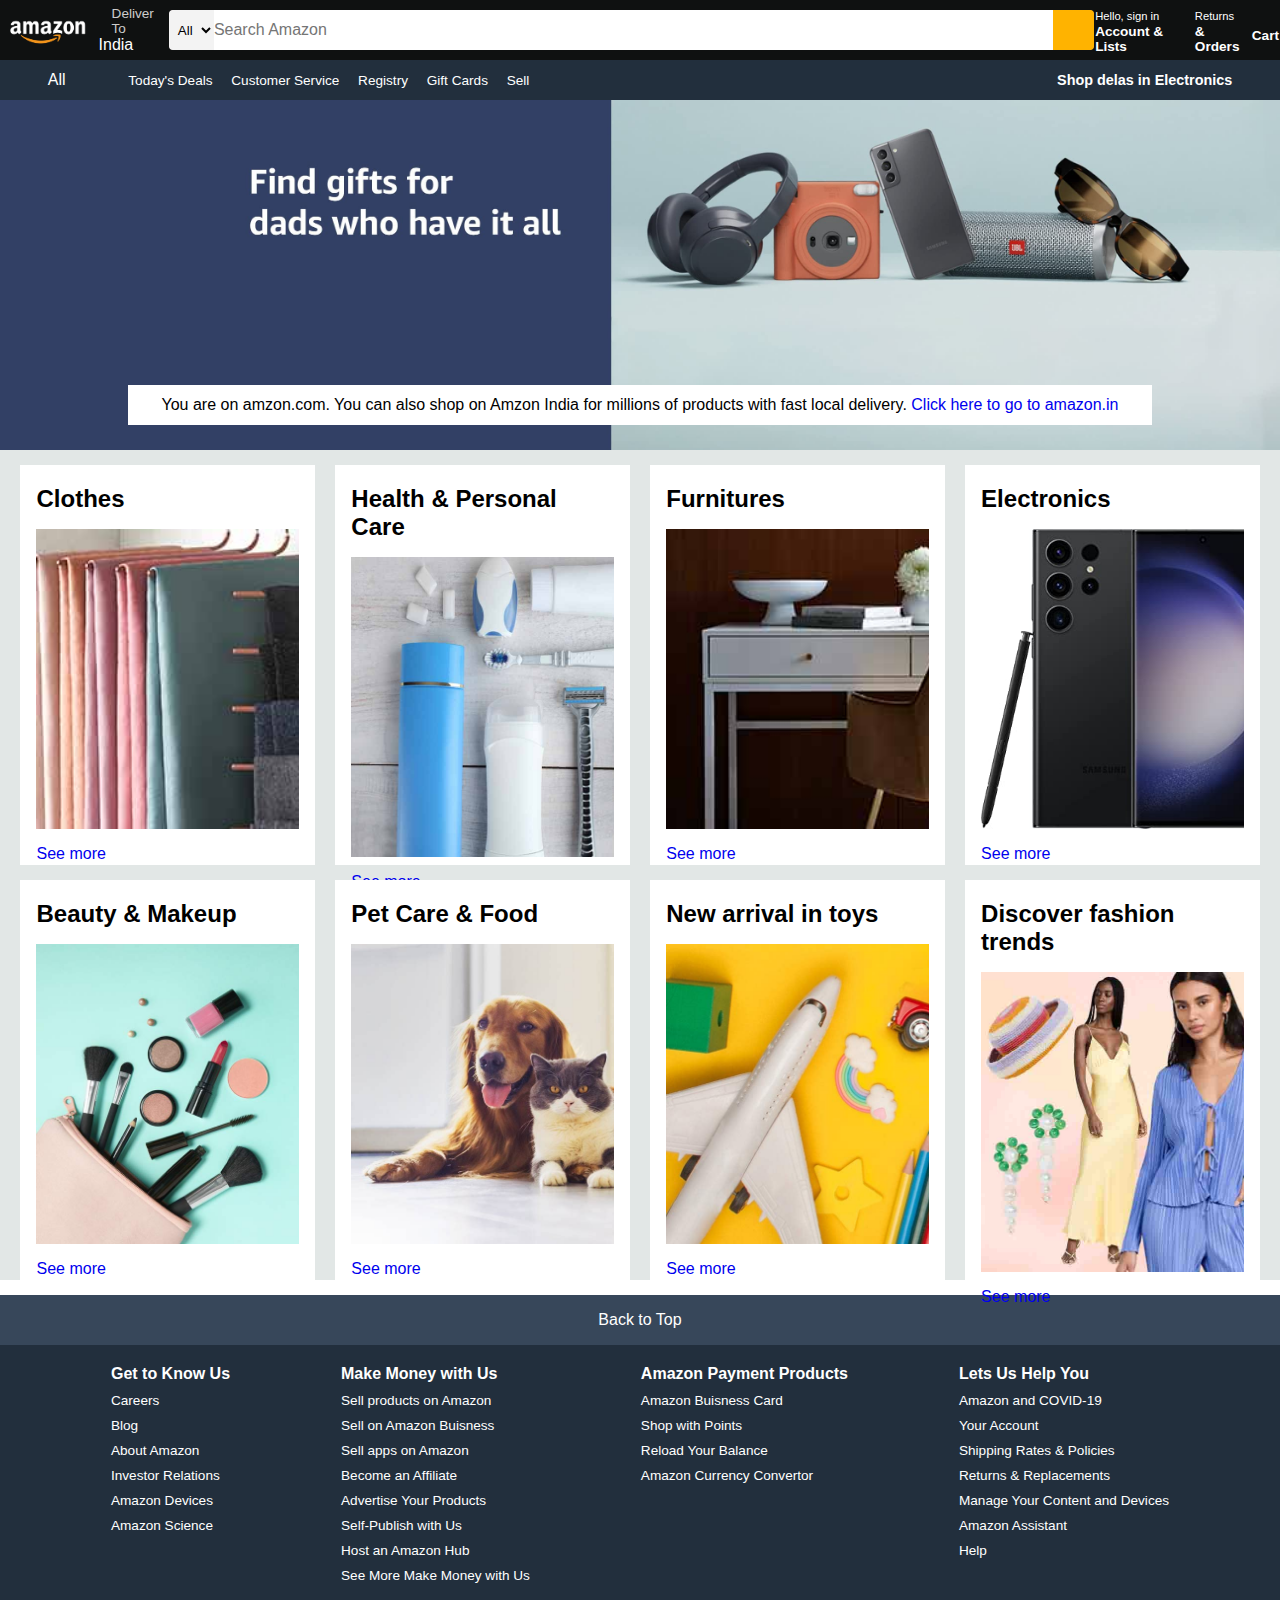
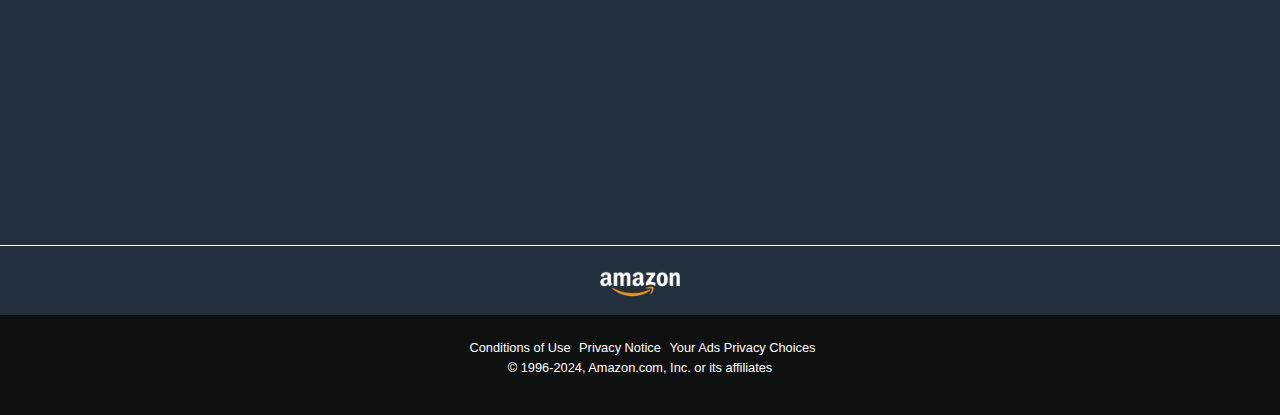
<file: Amazon Clone/index.html>
<!DOCTYPE html>
<html lang="en">
<head>
    <meta charset="UTF-8">
    <meta name="viewport" content="width=device-width, initial-scale=1.0">
    <link rel="stylesheet" href="https://cdnjs.cloudflare.com/ajax/libs/font-awesome/6.5.1/css/all.min.css" 
    integrity="sha512-DTOQO9RWCH3ppGqcWaEA1BIZOC6xxalwEsw9c2QQeAIftl+Vegovlnee1c9QX4TctnWMn13TZye+giMm8e2LwA==" 
    crossorigin="anonymous" referrerpolicy="no-referrer" />
    <link rel="stylesheet" href="style.css">
    <title>Amazon templete</title>
</head>
<body>
    <header>
        <div class="navbar">
            <div class="nav-logo border">
                <div class="logo">
                </div>
            </div>
            <div class="nav-address border">
                <p class="add-first">Deliver To</p>
                <div class="add-icon">
                    <i class="fa-solid fa-location-dot"></i>
                    <p class="add-sec">India</p>
                </div>
            </div>
            <div class="nav-search">
                <select class="search-select">  
                    <option >All</option>
                </select>
                <input placeholder="Search Amazon" class="search-input">
                <div class="search-icon">
                    <i class="fa-solid fa-magnifying-glass"></i>
                </div>
            </div>
            <div class="nav-signin border">
                <p><span>Hello, sign in</span></p>
                <p class="nav-second">Account & Lists</p>
            </div>  
            <div class="nav-return border">
                <p><span>Returns</span></p>
                <p class="nav-second">& Orders</p>
            </div>
            <div class="nav-cart border">
                <i class="fa-solid fa-cart-shopping"></i>
                Cart
            </div>
        </div>
        <div class="panel">
            <div class="panel-all">
                <i class="fa-solid fa-bars"></i>
                All
            </div>
            <div class="panel-ops">
                <p>Today's Deals</p>
                <p>Customer Service</p>
                <p>Registry</p>
                <p>Gift Cards</p>
                <p>Sell</p>
            </div>
            <div class="panel-deals">
                Shop delas in Electronics
            </div>
        </div>
    </header>
    <div class="hero-section">
        <div class="hero-msg">
            <p>You are on amzon.com. You can also shop on Amzon India for millions of products with fast local delivery. 
                <a href="#">Click here to go to amazon.in</a></p>
        </div>
    </div>
    <div class="shop-section">
        <div class="box">
            <div class="box-content">
                <h2>Clothes</h2>
                <div class="box-image" style="background-image: url(./box1_image.jpg);"></div>
                <a href="#" style="text-decoration: none;">See more</a>
            </div>
        </div>
        <div class="box">
            <div class="box-content">
                <h2>Health & Personal Care</h2>
                <div class="box-image" style="background-image: url(./box2_image.jpg);"></div>
                <a href="#" style="text-decoration: none;">See more</a>
            </div>
        </div>
        <div class="box">
            <div class="box-content">
                <h2>Furnitures</h2>
                <div class="box-image" style="background-image: url(./box3_image.jpg);"></div>
                <a href="#" style="text-decoration: none;">See more</a>
            </div>
        </div>
        <div class="box"><div class="box-content">
            <h2>Electronics</h2>
            <div class="box-image" style="background-image: url(./box4_image.jpg);"></div>
            <a href="#" style="text-decoration: none;">See more</a>
        </div></div>
        <div class="box"><div class="box-content">
            <h2>Beauty & Makeup</h2>
            <div class="box-image" style="background-image: url(./box5_image.jpg);"></div>
            <a href="#" style="text-decoration: none;">See more</a>
        </div></div>
        <div class="box"><div class="box-content">
            <h2>Pet Care & Food</h2>
            <div class="box-image" style="background-image: url(./box6_image.jpg);"></div>
            <a href="#" style="text-decoration: none;">See more</a>
        </div></div>
        <div class="box"><div class="box-content">
            <h2>New arrival in toys</h2>
            <div class="box-image" style="background-image: url(./box7_image.jpg);"></div>
            <a href="#" style="text-decoration: none;">See more</a>
        </div></div>
        <div class="box"><div class="box-content">
            <h2>Discover fashion trends</h2>
            <div class="box-image" style="background-image: url(./box8_image.jpg);"></div>
            <a href="#" style="text-decoration: none;">See more</a>
        </div></div>
    </div>
    <footer>
        <div class="foot-panel1">
            Back to Top
        </div>

        <div class="foot-panel2">
            <ul>
                <p>Get to Know Us</p>
                <a href="#">Careers</a>
                <a href="#">Blog</a>
                <a href="#">About Amazon</a>
                <a href="#">Investor Relations</a>
                <a href="#">Amazon Devices</a>
                <a href="#">Amazon Science</a>
            </ul>

            <ul>
                <p>Make Money with Us</p>
                <a href="#">Sell products on Amazon</a>
                <a href="#">Sell on Amazon Buisness</a>
                <a href="#">Sell apps on Amazon</a>
                <a href="#">Become an Affiliate</a>
                <a href="#">Advertise Your Products</a>
                <a href="#">Self-Publish with Us</a>
                <a href="#">Host an Amazon Hub</a>
                <a href="#">See More Make Money with Us</a>
            </ul>

            <ul>
                <p>Amazon Payment Products</p>
                <a href="#">Amazon Buisness Card</a>
                <a href="#">Shop with Points</a>
                <a href="#">Reload Your Balance</a>
                <a href="#">Amazon Currency Convertor</a>
            </ul>

            <ul>
                <p>Lets Us Help You</p>
                <a href="#">Amazon and COVID-19</a>
                <a href="#">Your Account</a>
                <a href="#">Shipping Rates & Policies</a>
                <a href="#">Returns & Replacements</a>
                <a href="#">Manage Your Content and Devices</a>
                <a href="#">Amazon Assistant</a>
                <a href="#">Help</a>
            </ul>
        </div>

        <div class="foot-panel3">
            <div class="logo1"></div>
        </div>
        <div class="foot-panel4">
            <div class="pages">
                <a href="#">Conditions of Use </a>
                <a href="#">Privacy Notice </a>
                <a href="#">Your Ads Privacy Choices</a>
            </div>
            <div class="copyright">
                © 1996-2024, Amazon.com, Inc. or its affiliates
            </div>
        </div>
    </footer>
</body>
</html>
</file>
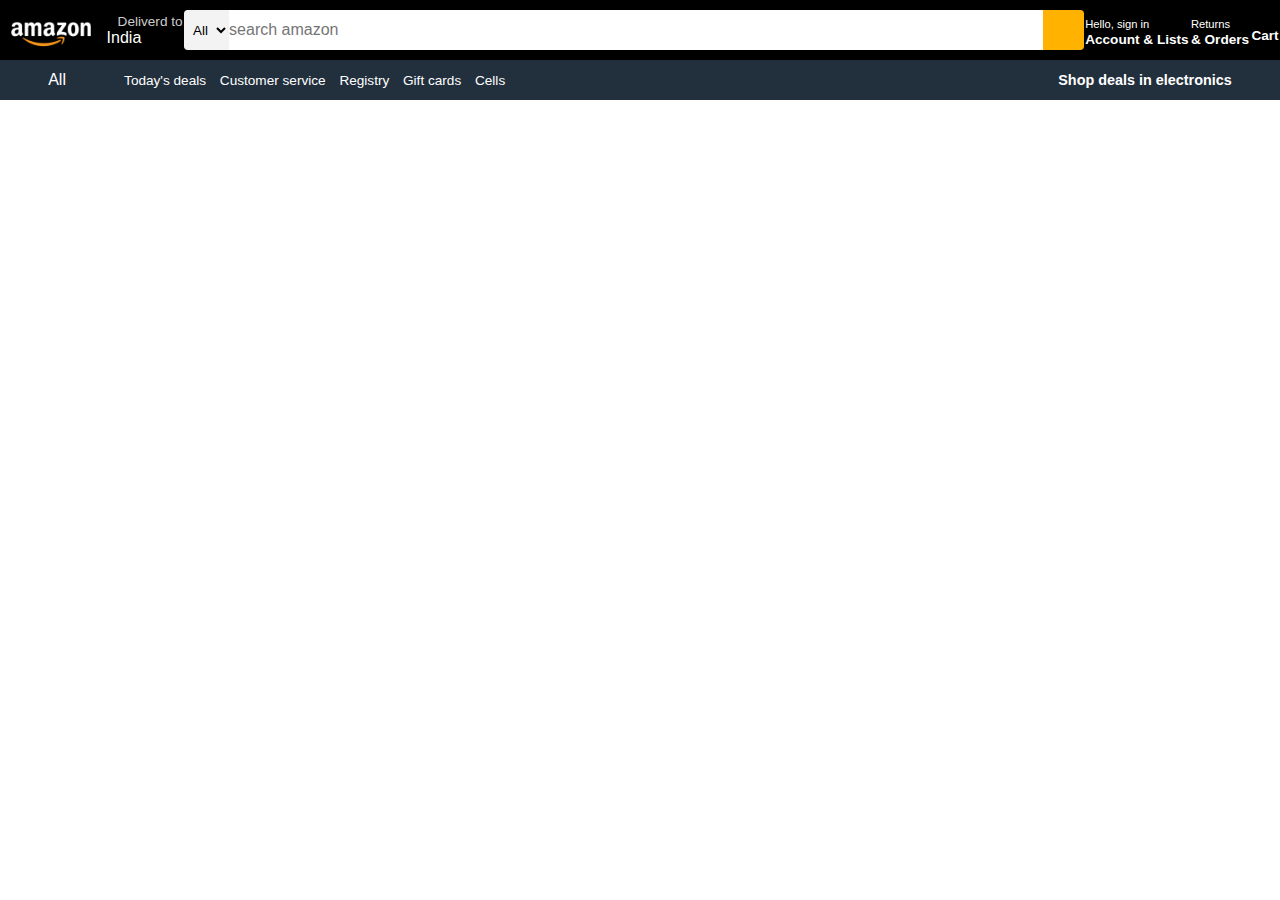
<file: Amazon Clone/index2.html>
<!DOCTYPE html>
<html lang="en">
<head>
    <meta charset="UTF-8">
    <meta name="viewport" content="width=device-width, initial-scale=1.0">
    <title>Document</title>
    <link rel="stylesheet" href="https://cdnjs.cloudflare.com/ajax/libs/font-awesome/6.5.1/css/all.min.css" 
    integrity="sha512-DTOQO9RWCH3ppGqcWaEA1BIZOC6xxalwEsw9c2QQeAIftl+Vegovlnee1c9QX4TctnWMn13TZye+giMm8e2LwA==" 
    crossorigin="anonymous" referrerpolicy="no-referrer" />
    <link rel="stylesheet" href="style2.css">

</head>
<body>
    <header>
        <div class="navbar">
            <div class="nav-logo border">
                <div class="logo"></div>
            </div>
            <div class="nav-address border">
                <p class="add-first">Deliverd to</p>
                <div class="add-icon">
                    <i class="fa-solid fa-location-dot"></i>
                    <p class="add-sec">India</p>
                </div>
            </div>
            <div class="nav-search">
                <select class="search-select">
                    <option >All</option>
                </select>
                <input type="text" placeholder="search amazon" class="search-input">
                <div class="search-icon">
                    <i class="fa-solid fa-magnifying-glass"></i>
                </div>
            </div>
            <div class="nav-signin border">
                <p><span>Hello, sign in</span></p>
                <p class="nav-second">Account & Lists</p>
            </div>
            <div class="nav-return border">
                <p><span>Returns</span></p> 
                <p class="nav-second">& Orders</p>
            </div>
            <div class="nav-cart border">
                <i class="fa-solid fa-cart-shopping"></i>
                Cart
            </div>
        </div>

        <div class="panel">
            <div class="panel-all">
                <i class="fa-solid fa-bars"></i>All
            </div>
            <div class="panel-ops">
                <p>Today's deals</p>
                <p>Customer service</p>
                <p>Registry</p>
                <p>Gift cards</p>
                <p>Cells</p>
            </div>
            <div class="panel-deals">
                Shop deals in electronics
            </div>
        </div>
    </header>   
    <main></main>
    <footer></footer>
</body>
</html>
</file>
<file: Amazon Clone/style.css>
*{
    margin: 0;
    padding: 0;
    box-sizing: border-box;
    font-family: Arial;
}

.navbar{
    height: 60px;
    background-color: #0f1111;
    color: white;
    display: flex;
    align-items: center;
    justify-content: space-evenly;
}

.nav-logo{
    height: 50px;
    width: 100px;
}

.logo{
    background-image: url(./amazon_logo.png);
    background-size: cover;
    height: 50px;
    width: 100%;
}

.border{
    border: 1.3px solid transparent;
}
.border:hover{
    border:1.3px solid white;
}

.add-first{
    color: #cccccc;
    font-size: 0.85rem;
    margin-left: 16px;
}

.add-sec{
    font-size: 1rem;
    margin-left: 3px;
}

.add-icon{
    display: flex;
    align-items: center;
}

.nav-search{
    display: flex;
    justify-content: space-evenly;
    background-color: pink;
    width: 980px;
    height: 40px;
    border-radius: 5px;
}

.search-select{
    background-color: #f3f3f3;
    width: 50px;
    text-align: center;
    border-top-left-radius: 4px;
    border-bottom-left-radius: 4px;
    border: none;
}

.search-input{
    width: 100%;
    font-size: 1rem;
    border: none;
}

.search-icon{
    width: 45px;
    display: flex;
    justify-content: center;
    align-items: center;
    font-size: 1.2rem;
    background-color: rgb(255, 179, 0);
    border-top-right-radius: 4px;
    border-bottom-right-radius: 4px;
    color: #0f1111;
}

.nav-search:hover{
    border: 2px solid orange;
}

/* Box4 */

span{
    font-size: 0.7rem;
}

.nav-second{
    font-size: 0.85rem;
    font-weight: 700;
}

.nav-cart{
    font-size: 0.85rem;
    font-weight: 700;
}

.nav-cart i{
    font-size: 30px;
}

/* Panel */

.panel{
    height: 40px;
    display: flex;
    color: white;
    background-color: #222f3d;
    align-items: center;
    justify-content: space-evenly;
}

.panel-ops p{
    display: inline;
    margin-left: 15px;
}

.panel-ops{
    width: 70%;
    font-size: 0.85rem;
}

.panel-deals{
    font-size: 0.9rem;
    font-weight: 700;
}


/* Hero Section  */

.hero-section{
    background-image: url(./hero_image.jpg);
    height: 350px;
    background-size: cover;
    display: flex;
    justify-content: center;
    align-items: end;
}

.hero-msg{
    background-color: white;
    height: 40px;
    display: flex;
    align-items: center;
    justify-content: center;
    width: 80%;
    margin: 25px;
}

.hero-msg a{
    text-decoration: none;
}

/* Shop Section */

.shop-section{
    /* display: grid;
    grid-template-rows: repeat(4,1fr);
    grid-template-columns: repeat(4,1fr);
    gap: 10px; */
    display: flex;
    flex-wrap: wrap;
    justify-content: space-evenly;
    background-color: #e2e7e6;
}

.box{
    /* border: 2px solid black; */
    height: 400px;
    width: 23%;
    background-color: white;
    padding: 20px 0px 15px;
    margin-top: 15px;
}

.box-image{
    background-size: cover;
    height: 300px;
    margin-top: 1rem;
    margin-bottom: 1rem;
}

.box-content{
    margin-left: 1rem;
    margin-right: 1rem;
}

/* Footer Section */

footer{
    margin-top: 15px;
}

.foot-panel1{
    background-color: #37475a;
    color: white;
    height: 50px;
    display: flex;
    justify-content: center;
    align-items: center;
}

.foot-panel2{
    background-color: #222f3d;
    color: white;
    height: 500px;
    display: flex;
    justify-content: space-evenly;
}

.foot-panel2 a{
    text-decoration: none;
    color: white;
}
ul{
    margin-top: 20px;
}

ul a{
    display: block;
    font-size: 0.85rem;
    margin-top: 10px;
    color: #dddddd;
}

ul p{
    font-weight: 700;
}


.foot-panel3{
    background-color: #222f3d;
    color: white;
    border-top: 1px solid white;
    height: 70px;
    display: flex;
    justify-content: center;
    align-items: center;
}

.logo1{
    background-image: url(./amazon_logo.png);
    background-size: cover;
    height: 50px;
    width: 100px;
}

.foot-panel4{
    background-color: #0f1111;
    color: white;
    height: 100px;
    font-size: 0.8rem;
    text-align: center;
}

.foot-panel4 a{
    text-decoration: none;
    color: white;
}

.pages{
    padding-top: 25px;
}

.copyright{
    padding-top: 5px;
}

.pages a{
    margin-left: 5px;
}
</file>
<file: Amazon Clone/style2.css>
* {
    margin: 0;
    padding: 0;
    box-sizing: border-box;
    font-family: Arial;
}

/* Header css 8 to 106 */
.navbar {
    color: white;
    background-color: black;
    height: 60px;
    display: flex;
    justify-content: space-evenly;
    align-items: center;
    cursor: pointer;
}

.nav-logo {
    height: 50px;
    width: 100px;
}

.logo {
    background: url(amazon_logo.png);
    background-size: cover;
    height: 50px;
    width: 100px;
}

.border {
    border: 1.3px solid transparent;
}

.border:hover {
    border: 1.3px solid white;
}

.add-first {
    color: #cccccc;
    font-size: 0.85rem;
    margin-left: 16px;
}

.add-sec {
    font-size: 1rem;
    margin-left: 5px;
}

.add-icon {
    display: flex;
    align-items: center;
}

.nav-search {
    display: flex;
    justify-content: space-evenly;
    background-color: pink;
    width: 900px;
    height: 40px;
    border-radius: 5px;
}

.nav-search:hover {
    border: 2px solid orange;
}

.search-select {
    background-color: #f3f3f3;
    width: 50px;
    text-align: center;
    border-top-left-radius: 4px;
    border-bottom-left-radius: 4px;
    border: none;
}

.search-input {
    width: 100%;
    font-size: 1rem;
    border: none;
}

.search-icon {
    width: 45px;
    display: flex;
    justify-content: center;
    align-items: center;
    font-size: 1.2rem;
    background-color: rgb(255, 179, 0);
    border-top-right-radius: 4px;
    border-bottom-right-radius: 4px;
    color: #0f1111;
}

span {
    font-size: 0.7rem;
}

.nav-second,
.nav-cart {
    font-size: 0.85rem;
    font-weight: 700;
}

.nav-cart i {
    font-size: 30px;
}

/* Panel */
.panel{
    height: 40px;
    display: flex;
    color: white;
    background-color: #222f3d;
    align-items: center;
    justify-content: space-evenly;
}

.panel-ops{
    width: 70%;
    font-size: 0.85rem;
}
.panel-ops p{
    display: inline;
    margin-left: 10px;
}
.panel-deals{
    font-size: 0.9rem;
    font-weight: 700;
}
</file>
